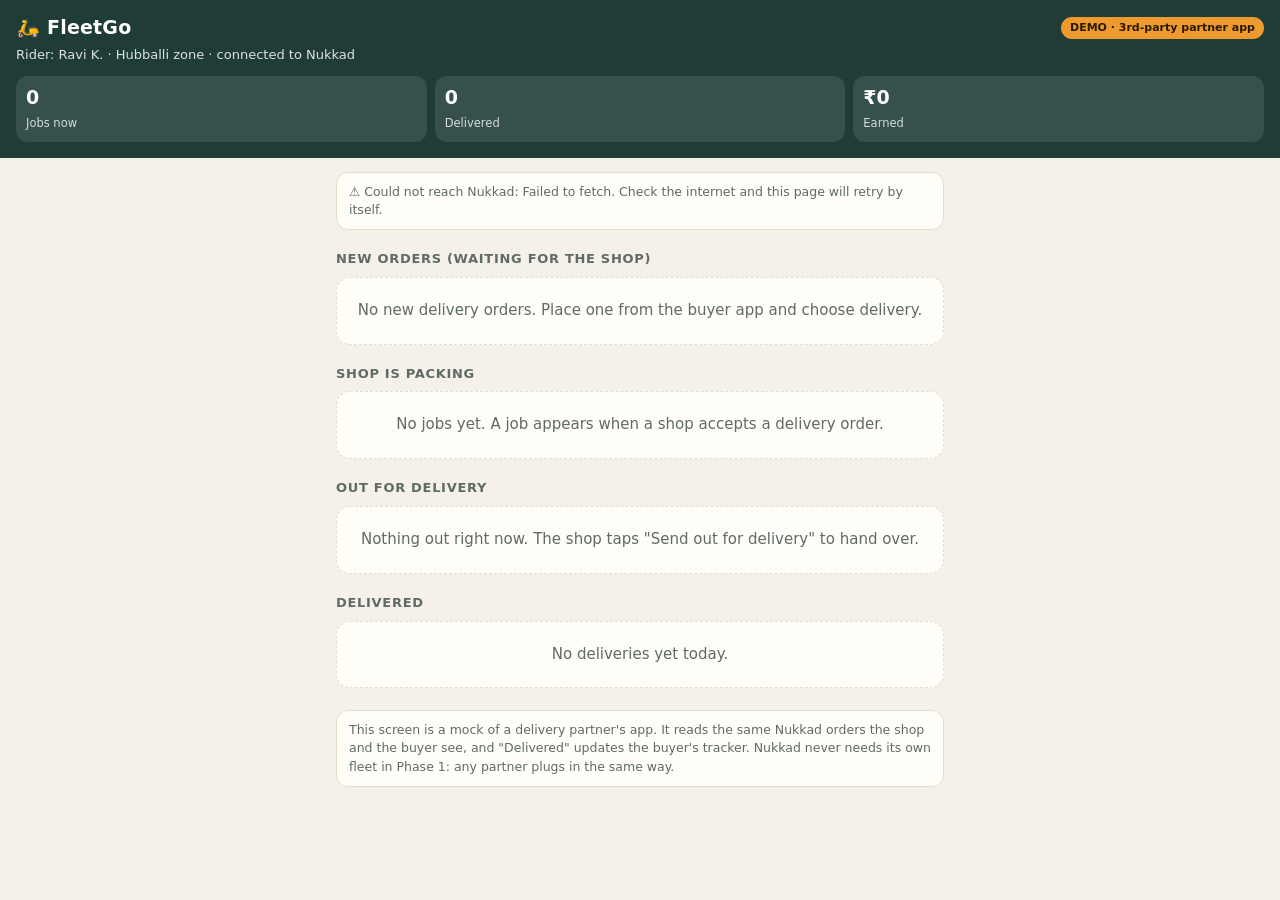
<file: delivery/index.html>
<!doctype html>
<html lang="en">
<head>
<title>Nukkad Delivery Partner (demo)</title>
<meta charset="utf-8">
<meta name="viewport" content="width=device-width, initial-scale=1, viewport-fit=cover">
<meta name="theme-color" content="#1F3D36">
<link rel="icon" href="../icons/seller-192.png">
<style>
:root{--ink:#1d2321;--mut:#5f6b66;--bg:#f5f1e8;--card:#fff;--line:#e4ddcc;--forest:#1F3D36;--amber:#EE9A2E;--ok:#2f7d4f}
*{box-sizing:border-box}
body{margin:0;background:var(--bg);color:var(--ink);font:15px/1.45 system-ui,-apple-system,"Segoe UI",Roboto,sans-serif}
header{background:var(--forest);color:#fff;padding:14px 16px 16px}
.row{display:flex;align-items:center;gap:10px}
.sp{flex:1}
.logo{font-weight:800;font-size:19px;letter-spacing:.2px}
.tag{font-size:11px;background:var(--amber);color:#2a1a00;border-radius:99px;padding:3px 9px;font-weight:700}
.sub{font-size:13px;opacity:.85;margin-top:4px}
.stats{display:grid;grid-template-columns:repeat(3,1fr);gap:8px;margin-top:12px}
.stat{background:rgba(255,255,255,.1);border-radius:12px;padding:8px 10px}
.stat b{display:block;font-size:19px}
.stat span{font-size:11.5px;opacity:.8}
main{padding:14px 16px 40px;max-width:640px;margin:0 auto}
h2{font-size:13px;letter-spacing:.7px;text-transform:uppercase;color:var(--mut);margin:20px 0 8px}
.job{background:var(--card);border:1px solid var(--line);border-radius:16px;padding:13px 14px;margin-bottom:10px}
.job .top{display:flex;gap:8px;align-items:center}
.id{font-weight:800}
.pill{font-size:11.5px;font-weight:700;border-radius:99px;padding:3px 9px;background:#fff1d9;color:#7a4a00}
.pill.go{background:#dff2e6;color:#1d5c36}
.pill.done{background:#e8e8e8;color:#555}
.line{display:flex;gap:8px;margin-top:8px;color:var(--ink)}
.line i{font-style:normal;width:22px;text-align:center}
.line small{display:block;color:var(--mut)}
.pay{margin-left:auto;font-weight:800;color:var(--forest)}
button{font:inherit;font-weight:700;border:0;border-radius:12px;padding:11px 14px;cursor:pointer;background:var(--forest);color:#fff;width:100%;margin-top:10px}
button.alt{background:#fff;color:var(--forest);border:1px solid var(--forest)}
button:disabled{opacity:.5}
.empty{color:var(--mut);text-align:center;padding:22px 10px;border:1px dashed var(--line);border-radius:14px;background:#fffdf8}
.note{font-size:12.5px;color:var(--mut);margin-top:22px;padding:10px 12px;border-radius:12px;background:#fffdf8;border:1px solid var(--line)}
</style>
</head>
<body>
<header>
  <div class="row"><span class="logo">🛵 FleetGo</span><span class="sp"></span><span class="tag">DEMO · 3rd-party partner app</span></div>
  <div class="sub">Rider: Ravi K. · Hubballi zone · connected to Nukkad</div>
  <div class="stats">
    <div class="stat"><b id="sJobs">0</b><span>Jobs now</span></div>
    <div class="stat"><b id="sDone">0</b><span>Delivered</span></div>
    <div class="stat"><b id="sEarn">₹0</b><span>Earned</span></div>
  </div>
</header>
<main>
  <div id="msg" class="note" style="margin:0 0 6px"></div>
  <h2>New orders (waiting for the shop)</h2><div id="newo"></div>
  <h2>Shop is packing</h2><div id="packing"></div>
  <h2>Out for delivery</h2><div id="going"></div>
  <h2>Delivered</h2><div id="done"></div>
  <p class="note">This screen is a mock of a delivery partner's app. It reads the same Nukkad orders the shop and the buyer see, and "Delivered" updates the buyer's tracker. Nukkad never needs its own fleet in Phase 1: any partner plugs in the same way.</p>
</main>
<script src="../config.js"></script>
<script>
(function () {
  var C = window.NK_CONFIG, H = {apikey: C.supabaseKey, Authorization: 'Bearer ' + C.supabaseKey, 'Content-Type': 'application/json'};
  var shops = {}, orders = [], busy = {};
  var rs = function (n) { return '₹' + Number(n || 0).toLocaleString('en-IN'); };
  var esc = function (s) { return String(s == null ? '' : s).replace(/[&<>"']/g, function (c) { return {'&': '&amp;', '<': '&lt;', '>': '&gt;', '"': '&quot;', "'": '&#39;'}[c]; }); };
  var pickups = 0;
  function get(table, q) { return fetch(C.supabaseUrl + '/rest/v1/' + table + '?select=id,data&' + q, {headers: H}).then(function (r) { if (!r.ok) throw new Error('Database said ' + r.status); return r.json(); }); }
  function load() {
    return Promise.all([get('nk_shops', 'limit=200'), get('nk_orders', 'order=updated_at.desc&limit=80')]).then(function (res) {
      shops = {}; res[0].forEach(function (r) { shops[r.id] = r.data; });
      var all = res[1].map(function (r) { return Object.assign({id: r.id}, r.data); });
      orders = all.filter(function (o) { return o.mode === 'delivery'; });
      pickups = all.length - orders.length;
      draw(); setMsg('Live · updated ' + new Date().toLocaleTimeString('en-IN', {hour: '2-digit', minute: '2-digit', second: '2-digit'}) + ' · ' + orders.length + ' delivery order' + (orders.length === 1 ? '' : 's') + (pickups ? ' (' + pickups + ' pickup order' + (pickups === 1 ? '' : 's') + ' not shown: only delivery orders need a rider)' : ''));
    }).catch(function (e) { draw(); setMsg('⚠️ Could not reach Nukkad: ' + (e && e.message ? e.message : 'network problem') + '. Check the internet and this page will retry by itself.'); });
  }
  function card(o, kind) {
    var s = shops[o.shopId] || {name: 'Shop', address: ''};
    var items = (o.items || []).map(function (i) { return i.qty + '× ' + i.name; }).join(', ');
    var pill = kind === 'new' ? '<span class="pill">New</span>' : kind === 'going' ? '<span class="pill go">On the way</span>' : kind === 'done' ? '<span class="pill done">Delivered</span>' : '<span class="pill">Packing</span>';
    var btn = kind === 'going' ? '<button data-id="' + esc(o.id) + '">✓ Mark delivered</button>' : '';
    return '<div class="job"><div class="top"><span class="id">' + esc(o.id) + '</span>' + pill + '<span class="pay">' + rs(Math.max(20, Number(o.fee) || 25)) + '</span></div>' +
      '<div class="line"><i>🏪</i><div><b>Pick up: ' + esc(s.name) + '</b><small>' + esc(items) + '</small></div></div>' +
      '<div class="line"><i>📍</i><div><b>Drop: ' + esc(o.buyer) + '</b><small>' + esc(o.address) + '</small></div></div>' + btn + '</div>';
  }
  function setMsg(t) { document.getElementById('msg').textContent = t; }
  function draw() {
    var n = orders.filter(function (o) { return o.status === 'pending'; });
    var p = orders.filter(function (o) { return o.status === 'confirmed'; });
    var g = orders.filter(function (o) { return o.status === 'ready'; });
    var d = orders.filter(function (o) { return o.status === 'completed'; });
    function fill(id, list, kind, msg) { document.getElementById(id).innerHTML = list.length ? list.map(function (o) { return card(o, kind); }).join('') : '<div class="empty">' + msg + '</div>'; }
    fill('newo', n, 'new', 'No new delivery orders. Place one from the buyer app and choose delivery.');
    fill('packing', p, 'packing', 'No jobs yet. A job appears when a shop accepts a delivery order.');
    fill('going', g, 'going', 'Nothing out right now. The shop taps "Send out for delivery" to hand over.');
    fill('done', d.slice(0, 6), 'done', 'No deliveries yet today.');
    document.getElementById('sJobs').textContent = n.length + p.length + g.length;
    document.getElementById('sDone').textContent = d.length;
    document.getElementById('sEarn').textContent = rs(d.reduce(function (a, o) { return a + Math.max(20, Number(o.fee) || 25); }, 0));
  }
  document.addEventListener('click', function (e) {
    var b = e.target.closest('button[data-id]'); if (!b || busy[b.dataset.id]) return;
    busy[b.dataset.id] = 1; b.disabled = true; b.textContent = 'Updating…';
    fetch(C.supabaseUrl + '/rest/v1/rpc/nk_patch', {method: 'POST', headers: H, body: JSON.stringify({t: 'orders', doc_id: b.dataset.id, patch: {status: 'completed', statusAt: Date.now(), via: 'partner'}})})
      .then(function () { delete busy[b.dataset.id]; load(); });
  });
  load(); setInterval(load, 3000);
})();
</script>
</body>
</html>
</file>
